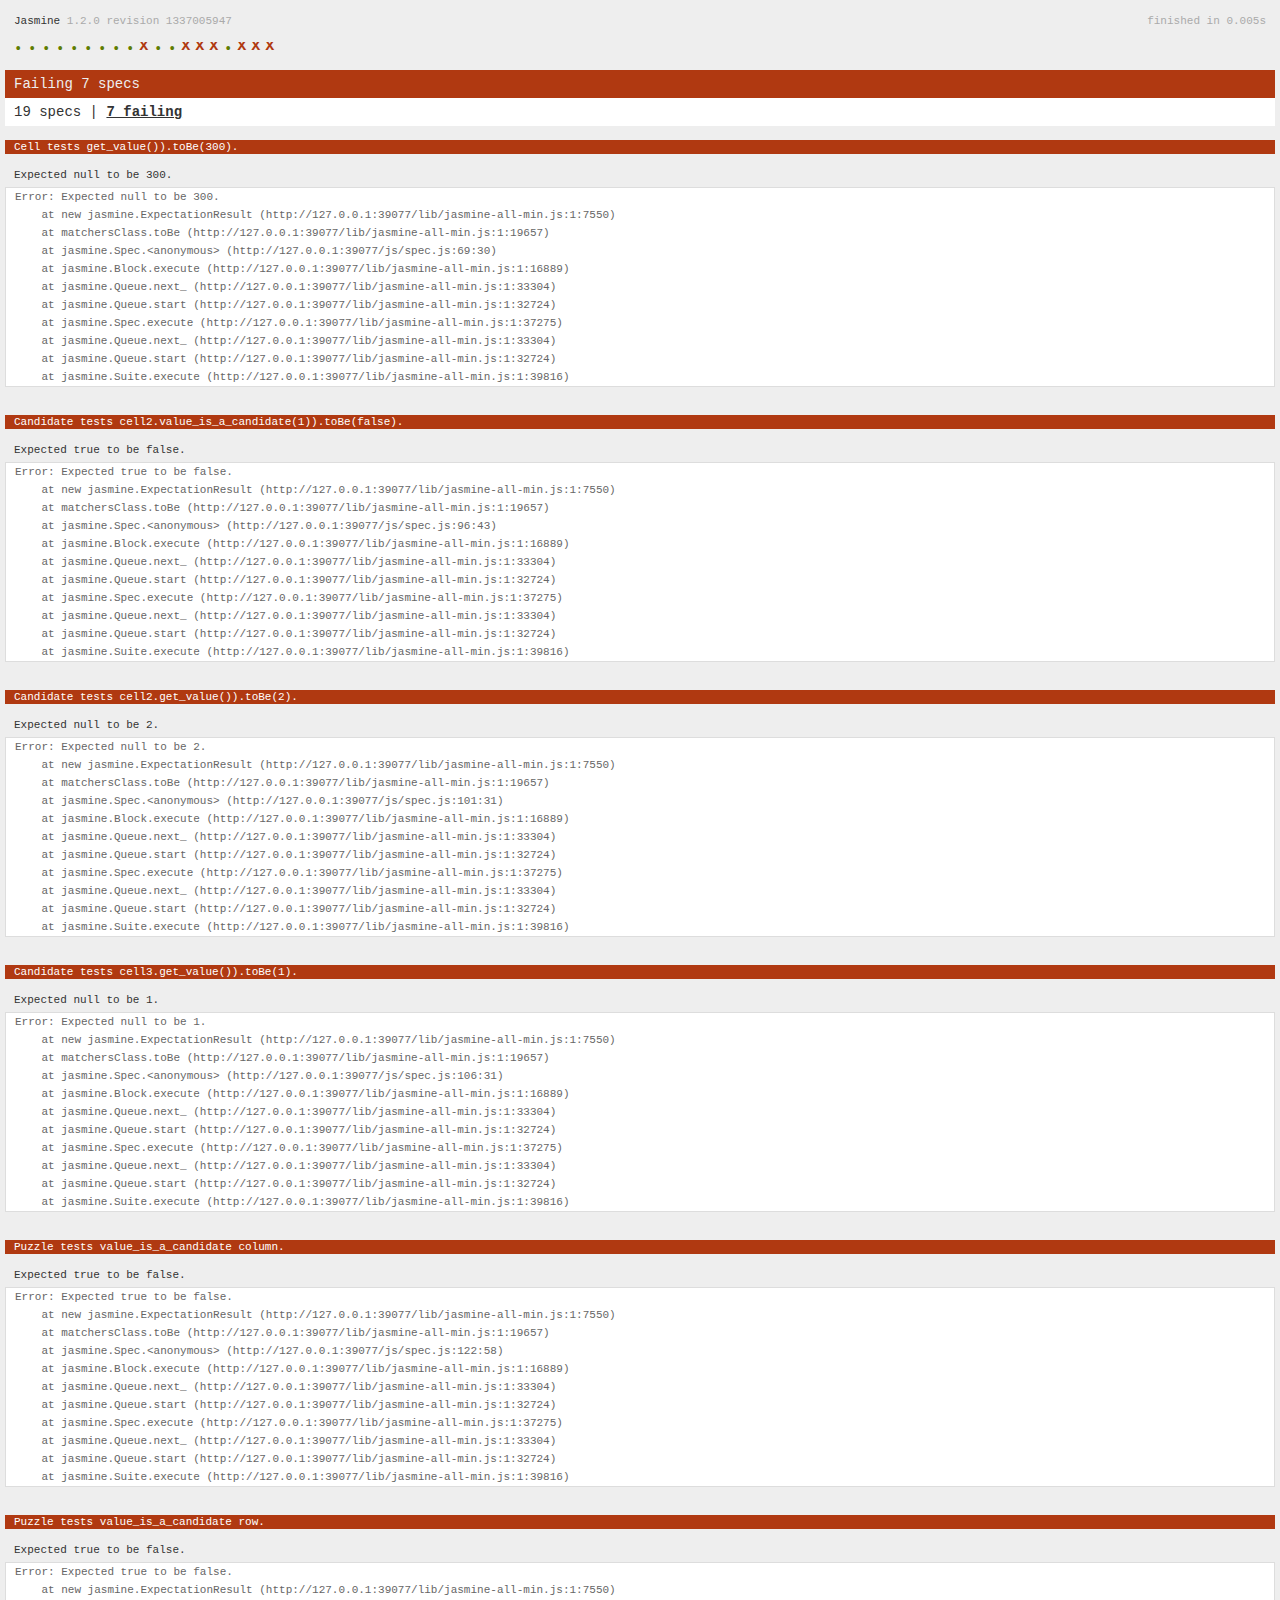
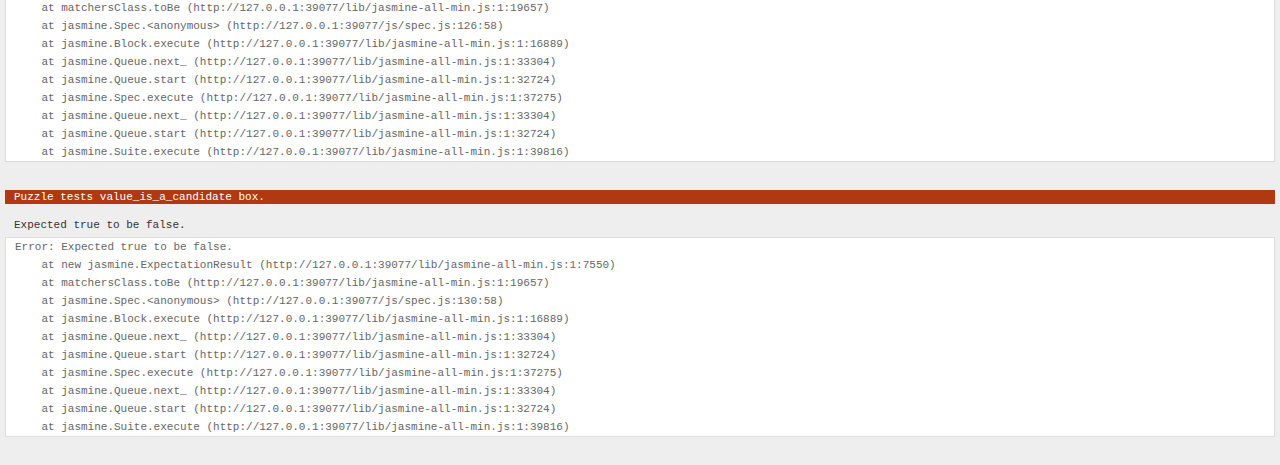
<file: spec_runner.html>
<!DOCTYPE HTML>
<html>
    <head>
        <title>Sample Page</title>
        <meta content="text/html; charset=UTF-8" http-equiv="content-type" />
        <link href="styles/jasmine_styles.css" media="screen" rel="stylesheet" type="text/css" />
        <script src="lib/jasmine-all-min.js" type="text/javascript"></script>
        <script src="lib/underscore.js" type="text/javascript"></script>
        <script src="js/controller.js" type="text/javascript"></script>
        <script src="js/model.js" type="text/javascript"></script> 
        <script src="js/controller.js" type="text/javascript"></script> 
        <script src="js/spec.js" type="text/javascript"></script> 
    </head>
    <body>
    </body>
</html>
</file>
<file: styles/jasmine_styles.css>
body {
    background-color: #eeeeee;
    padding: 0;
    margin: 5px;
    overflow-y: scroll;
}
#HTMLReporter {
    font-size: 11px;
    font-family: Monaco, "Lucida Console", monospace;
    line-height: 14px;
    color: #333333;
}
#HTMLReporter a {
    text-decoration: none;
}
#HTMLReporter a:hover {
    text-decoration: underline;
}
#HTMLReporter p, #HTMLReporter h1, #HTMLReporter h2, #HTMLReporter h3, #HTMLReporter h4, #HTMLReporter h5, #HTMLReporter h6 {
    margin: 0;
    line-height: 14px;
}
#HTMLReporter .banner, #HTMLReporter .symbolSummary, #HTMLReporter .summary, #HTMLReporter .resultMessage, #HTMLReporter .specDetail .description, #HTMLReporter .alert .bar, #HTMLReporter .stackTrace {
    padding-left: 9px;
    padding-right: 9px;
}
#HTMLReporter #jasmine_content {
    position: fixed;
    right: 100%;
}
#HTMLReporter .version {
    color: #aaaaaa;
}
#HTMLReporter .banner {
    margin-top: 14px;
}
#HTMLReporter .duration {
    color: #aaaaaa;
    float: right;
}
#HTMLReporter .symbolSummary {
    overflow: hidden;
    *zoom: 1;
    margin: 14px 0;
}
#HTMLReporter .symbolSummary li {
    display: block;
    float: left;
    height: 7px;
    width: 14px;
    margin-bottom: 7px;
    font-size: 16px;
}
#HTMLReporter .symbolSummary li.passed {
    font-size: 14px;
}
#HTMLReporter .symbolSummary li.passed:before {
    color: #5e7d00;
    content:"\02022";
}
#HTMLReporter .symbolSummary li.failed {
    line-height: 9px;
}
#HTMLReporter .symbolSummary li.failed:before {
    color: #b03911;
    content:"x";
    font-weight: bold;
    margin-left: -1px;
}
#HTMLReporter .symbolSummary li.skipped {
    font-size: 14px;
}
#HTMLReporter .symbolSummary li.skipped:before {
    color: #bababa;
    content:"\02022";
}
#HTMLReporter .symbolSummary li.pending {
    line-height: 11px;
}
#HTMLReporter .symbolSummary li.pending:before {
    color: #aaaaaa;
    content:"-";
}
#HTMLReporter .exceptions {
    color: #fff;
    float: right;
    margin-top: 5px;
    margin-right: 5px;
}
#HTMLReporter .bar {
    line-height: 28px;
    font-size: 14px;
    display: block;
    color: #eee;
}
#HTMLReporter .runningAlert {
    background-color: #666666;
}
#HTMLReporter .skippedAlert {
    background-color: #aaaaaa;
}
#HTMLReporter .skippedAlert:first-child {
    background-color: #333333;
}
#HTMLReporter .skippedAlert:hover {
    text-decoration: none;
    color: white;
    text-decoration: underline;
}
#HTMLReporter .passingAlert {
    background-color: #a6b779;
}
#HTMLReporter .passingAlert:first-child {
    background-color: #5e7d00;
}
#HTMLReporter .failingAlert {
    background-color: #cf867e;
}
#HTMLReporter .failingAlert:first-child {
    background-color: #b03911;
}
#HTMLReporter .results {
    margin-top: 14px;
}
#HTMLReporter #details {
    display: none;
}
#HTMLReporter .resultsMenu, #HTMLReporter .resultsMenu a {
    background-color: #fff;
    color: #333333;
}
#HTMLReporter.showDetails .summaryMenuItem {
    font-weight: normal;
    text-decoration: inherit;
}
#HTMLReporter.showDetails .summaryMenuItem:hover {
    text-decoration: underline;
}
#HTMLReporter.showDetails .detailsMenuItem {
    font-weight: bold;
    text-decoration: underline;
}
#HTMLReporter.showDetails .summary {
    display: none;
}
#HTMLReporter.showDetails #details {
    display: block;
}
#HTMLReporter .summaryMenuItem {
    font-weight: bold;
    text-decoration: underline;
}
#HTMLReporter .summary {
    margin-top: 14px;
}
#HTMLReporter .summary .suite .suite, #HTMLReporter .summary .specSummary {
    margin-left: 14px;
}
#HTMLReporter .summary .specSummary.passed a {
    color: #5e7d00;
}
#HTMLReporter .summary .specSummary.failed a {
    color: #b03911;
}
#HTMLReporter .description + .suite {
    margin-top: 0;
}
#HTMLReporter .suite {
    margin-top: 14px;
}
#HTMLReporter .suite a {
    color: #333333;
}
#HTMLReporter #details .specDetail {
    margin-bottom: 28px;
}
#HTMLReporter #details .specDetail .description {
    display: block;
    color: white;
    background-color: #b03911;
}
#HTMLReporter .resultMessage {
    padding-top: 14px;
    color: #333333;
}
#HTMLReporter .resultMessage span.result {
    display: block;
}
#HTMLReporter .stackTrace {
    margin: 5px 0 0 0;
    max-height: 224px;
    overflow: auto;
    line-height: 18px;
    color: #666666;
    border: 1px solid #ddd;
    background: white;
    white-space: pre;
}
#TrivialReporter {
    padding: 8px 13px;
    position: absolute;
    top: 0;
    bottom: 0;
    left: 0;
    right: 0;
    overflow-y: scroll;
    background-color: white;
    font-family:"Helvetica Neue Light", "Lucida Grande", "Calibri", "Arial", sans-serif;
    /*.resultMessage {*/
    /*white-space: pre;*/
    /*}*/
}
#TrivialReporter a:visited, #TrivialReporter a {
    color: #303;
}
#TrivialReporter a:hover, #TrivialReporter a:active {
    color: blue;
}
#TrivialReporter .run_spec {
    float: right;
    padding-right: 5px;
    font-size: .8em;
    text-decoration: none;
}
#TrivialReporter .banner {
    color: #303;
    background-color: #fef;
    padding: 5px;
}
#TrivialReporter .logo {
    float: left;
    font-size: 1.1em;
    padding-left: 5px;
}
#TrivialReporter .logo .version {
    font-size: .6em;
    padding-left: 1em;
}
#TrivialReporter .runner.running {
    background-color: yellow;
}
#TrivialReporter .options {
    text-align: right;
    font-size: .8em;
}
#TrivialReporter .suite {
    border: 1px outset gray;
    margin: 5px 0;
    padding-left: 1em;
}
#TrivialReporter .suite .suite {
    margin: 5px;
}
#TrivialReporter .suite.passed {
    background-color: #dfd;
}
#TrivialReporter .suite.failed {
    background-color: #fdd;
}
#TrivialReporter .spec {
    margin: 5px;
    padding-left: 1em;
    clear: both;
}
#TrivialReporter .spec.failed, #TrivialReporter .spec.passed, #TrivialReporter .spec.skipped {
    padding-bottom: 5px;
    border: 1px solid gray;
}
#TrivialReporter .spec.failed {
    background-color: #fbb;
    border-color: red;
}
#TrivialReporter .spec.passed {
    background-color: #bfb;
    border-color: green;
}
#TrivialReporter .spec.skipped {
    background-color: #bbb;
}
#TrivialReporter .messages {
    border-left: 1px dashed gray;
    padding-left: 1em;
    padding-right: 1em;
}
#TrivialReporter .passed {
    background-color: #cfc;
    display: none;
}
#TrivialReporter .failed {
    background-color: #fbb;
}
#TrivialReporter .skipped {
    color: #777;
    background-color: #eee;
    display: none;
}
#TrivialReporter .resultMessage span.result {
    display: block;
    line-height: 2em;
    color: black;
}
#TrivialReporter .resultMessage .mismatch {
    color: black;
}
#TrivialReporter .stackTrace {
    white-space: pre;
    font-size: .8em;
    margin-left: 10px;
    max-height: 5em;
    overflow: auto;
    border: 1px inset red;
    padding: 1em;
    background: #eef;
}
#TrivialReporter .finished-at {
    padding-left: 1em;
    font-size: .6em;
}
#TrivialReporter.show-passed .passed, #TrivialReporter.show-skipped .skipped {
    display: block;
}
#TrivialReporter #jasmine_content {
    position: fixed;
    right: 100%;
}
#TrivialReporter .runner {
    border: 1px solid gray;
    display: block;
    margin: 5px 0;
    padding: 2px 0 2px 10px;
}
</file>
